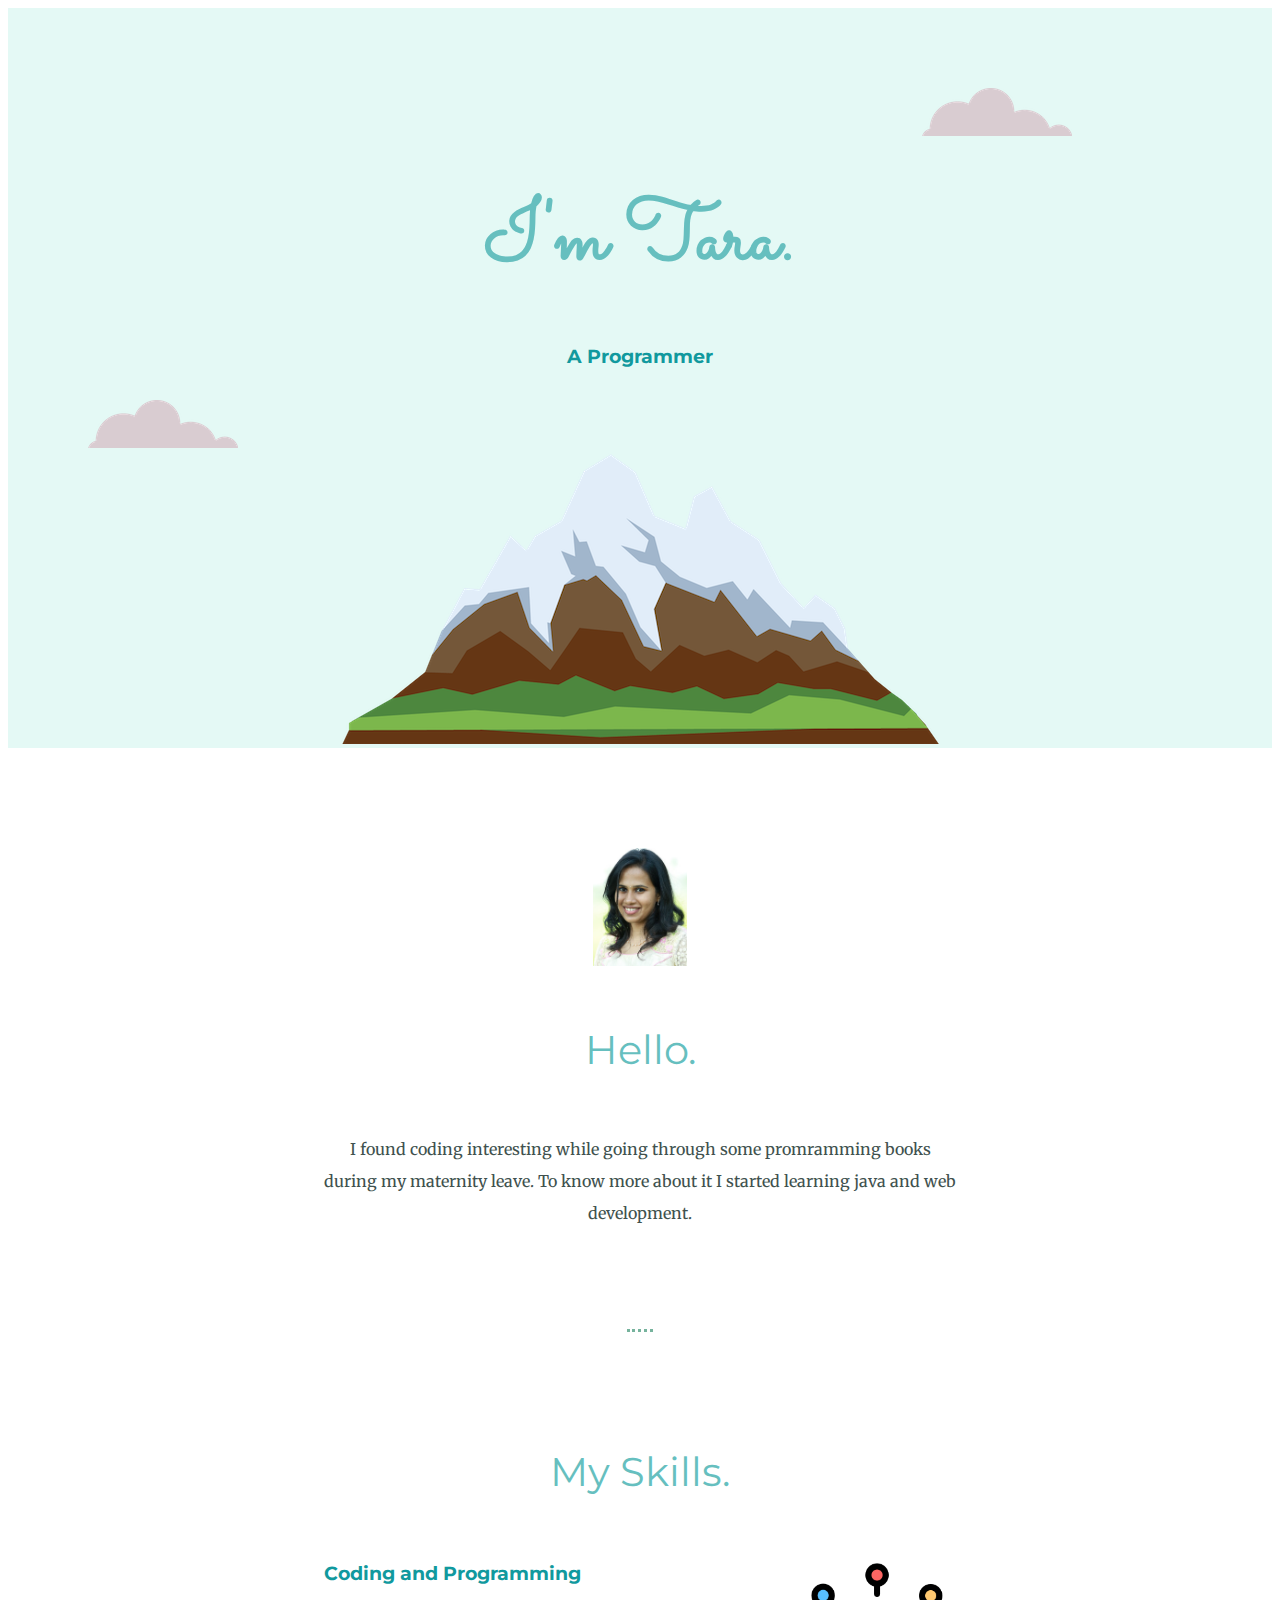
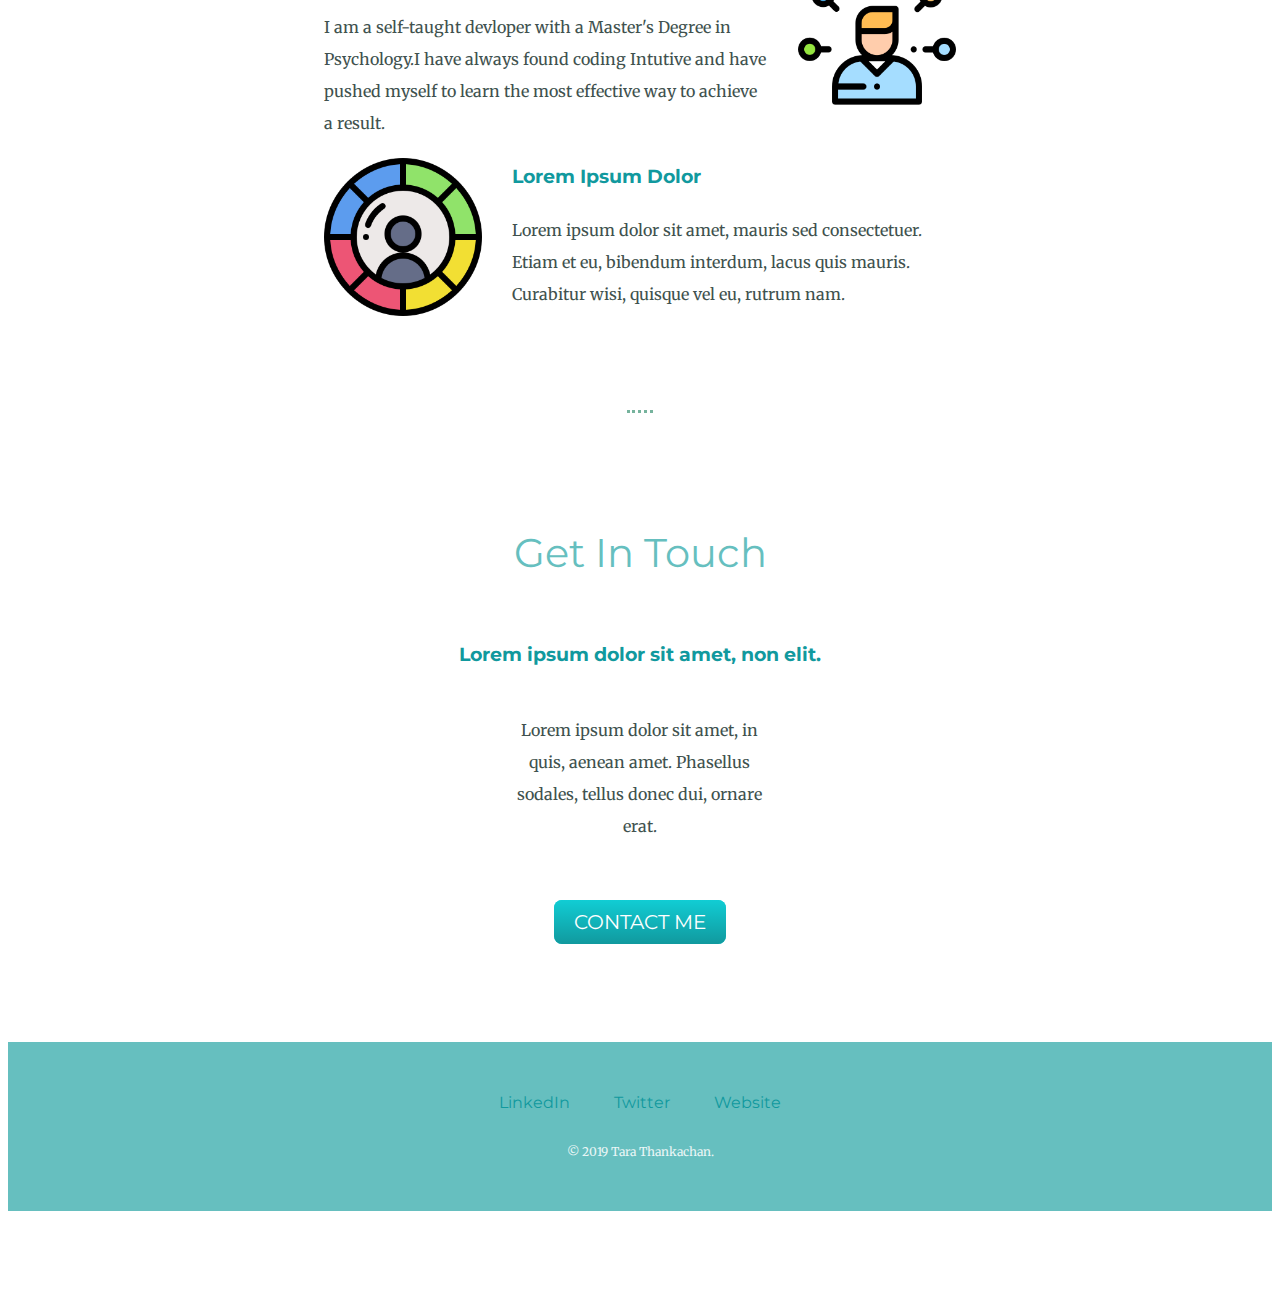
<file: css-mysite/index.html>
<!DOCTYPE html>
<html lang="en" dir="ltr">
  <head>
    <meta charset="utf-8">
    <title> Tara Thankachan</title>
    <link rel="stylesheet" href="css/style.css">
    <link rel="icon" href="favicon.ico">
<link href="https://fonts.googleapis.com/css?family=Merriweather|Montez|Montserrat|Sacramento&display=swap" rel="stylesheet">    <text-align:center;>
<link href="https://fonts.googleapis.com/css?family=Satisfy&display=swap" rel="stylesheet">
    <div class="top-container">
      <img class="top-cloud"src ="myimages/cloud.png" alt="cloud-img">
      <h1>I'm Tara.</h1>
      <h3>A Programmer</h3>
      <img class="bottom-cloud"src ="myimages/cloud.png" alt="cloud-img">
      <img src="myimages/mountain.png" alt="mountain-img">
    </div>
    <div class="middle-container">
      <div class="profile">
        <img class="profilepic"src="taraprofilepic.png" alt="taraprofilepic">
        <h2>Hello.</h2>
        <p>I found coding interesting while going through some promramming books during my maternity leave. To know more about it I started learning java and web development. </p>
      </div>
      <hr>
      <div class="skills">
        <h2>My Skills.</h2>
        <div class="skill-row">
          <img class="skillimg" src="myimages/myskills.png" alt="skills">
          <h3>Coding and Programming</h3></h3>
          <p>I am a self-taught devloper with a Master's Degree in Psychology.I have always found coding Intutive and have pushed myself to learn the most effective way to achieve a result.</p>
        </div>
        <div class="skill-row">
          <img class="smallimg" src="myimages/skillraw.png" alt="skillraw">
          <h3>Lorem Ipsum Dolor</h3>
          <p>Lorem ipsum dolor sit amet, mauris sed consectetuer. Etiam et eu, bibendum interdum, lacus quis mauris. Curabitur wisi, quisque vel eu, rutrum nam.</p>
        </div>
      </div>
      <hr>
      <div class="contact-me">
        <h2>Get In Touch</h2>
        <h3>Lorem ipsum dolor sit amet, non elit.</h3>
        <p class="contact-message">Lorem ipsum dolor sit amet, in quis, aenean amet. Phasellus sodales, tellus donec dui, ornare erat.</p>
        <a class="butn" href="mailto:tarathankachan91@gmail.com">CONTACT ME</a>
      </div>
    </div>


    <div class="bottom-container">
      <a class="footer-link" href="https://www.linkedin.com/in/tara-thankachan-68933a187/">LinkedIn</a>
      <a class="footer-link" href="https://twitter.com/">Twitter</a>
      <a class="footer-link" href="https://www.appbrewery.co/">Website</a>
      <p class="copy-write">© 2019 Tara Thankachan.</p>
    </div>


  </body>
</html>
</file>
<file: css-mysite/css/style.css>
body{
color:#40514E;
  text-align: center;
  font-family: 'Merriweather', serif;

}
h1{
font-size: 5.26rem;
line-height: 2;
font-family: 'Sacramento', cursive;
margin:50px auto 0 auto;
color: #66BFBF;
}
h2{
  color: #66BFBF;
  font-size: 2.5rem;
  font-family: 'Montserrat', sans-serif;
  font-weight: normal;
  padding-bottom: 10px;
}
h3{
color:  #11999E;
font-family: 'Montserrat', sans-serif;
}
hr{
  color: #76b39d;
  border-style:none ;
  border-top: dotted;
  width:4%;
  margin: 100px auto;
  height: 0;
}
a{
  color:  #11999E;
  font-family: 'Montserrat', sans-serif;
  margin: 10px 20px;
  text-decoration: none;
}
a:hover{
  color: #EAF6F6;
}
.copy-write{
  color: #EAF6F6;
  font-size: 0.75rem;
  padding:20px 0;
}
.skill-row{
  width: 100%;
  margin: 0 auto 0 auto;
  text-align: left;
  line-height: 2;

}
.top-container{
  background-color: #E4F9F5;
  position: relative;
  padding-top: 100px;
}
.middle-container{
width: 50%;
margin: 100px auto 100px auto ;
line-height: 2;


}
.bottom-container{
margin: 100px 0;
background-color: #66BFBF;
padding: 50px 0 20px;
}
.contact-message{
  width: 40%;
  margin:40px auto 60px;
}

.top-cloud{
  position: absolute;
  right: 200px;
  top:80px;
}
.bottom-cloud{
  position: absolute;
  left: 80px;
  bottom: 300px;
}
.butn{
  background: #11CDD4;
  background-image: -webkit-linear-gradient(top, #11CDD4, #11999E);
  background-image: -moz-linear-gradient(top, #11CDD4, #11999E);
  background-image: -ms-linear-gradient(top, #11CDD4, #11999E);
  background-image: -o-linear-gradient(top, #11CDD4, #11999E);
  background-image: linear-gradient(to bottom, #11CDD4, #11999E);
  -webkit-border-radius: 8;
  -moz-border-radius: 8;
  border-radius: 8px;
  font-family: 'Montserrat', sans-serif;
  color: #ffffff;
  font-size: 20px;
  padding: 10px 20px 10px 20px;
  text-decoration: none;
}

.butn:hover {
  background: #30E3CB;
  background-image: -webkit-linear-gradient(top, #30E3CB, #2BC480);
  background-image: -moz-linear-gradient(top, #30E3CB, #2BC480);
  background-image: -ms-linear-gradient(top, #30E3CB, #2BC480);
  background-image: -o-linear-gradient(top, #30E3CB, #2BC480);
  background-image: linear-gradient(to bottom, #30E3CB, #2BC480);
  text-decoration: none;
}
.smallimg{
  width: 25%;
  float: left;
  margin-right: 30px;
}
.skillimg{
  width: 25%;
  float:right;
  margin-left:30px;
}
.profilepic{
  width: 15%;
}
</file>
